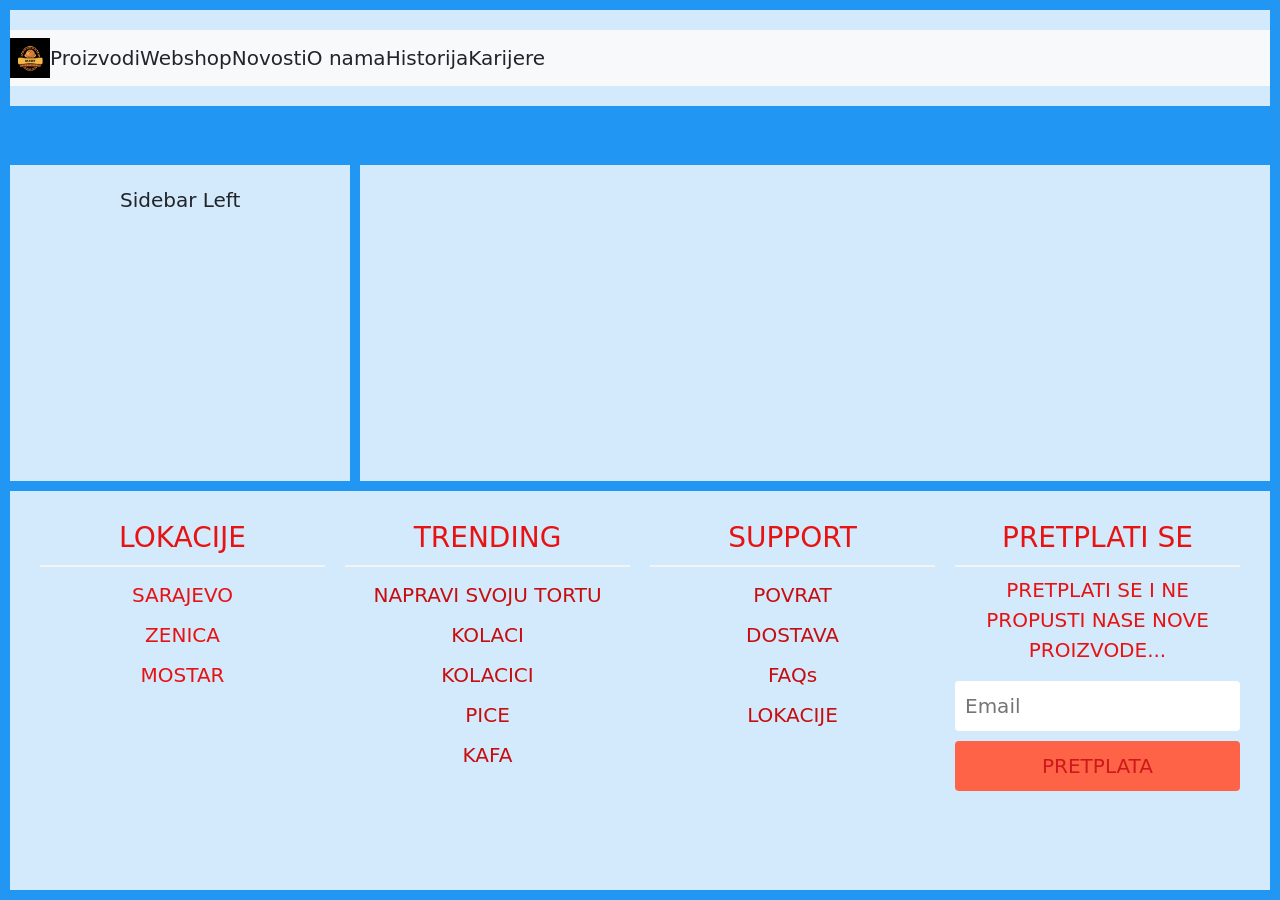
<file: history.html>
<html>   
   <head>
      <title>Upis studenta: </title>
      <link rel="stylesheet" type="text/css" href="grid.css">
      <link href="https://cdn.jsdelivr.net/npm/bootstrap@5.1.3/dist/css/bootstrap.min.css"
rel="stylesheet">
<script
src="https://cdn.jsdelivr.net/npm/bootstrap@5.1.3/dist/js/bootstrap.bundle.min.js"></script>
   </head>
   <body>

      <div class="sadrzaj">
      
      <div class="header"> <!--Linkovi-->
         <nav class="navbar navbar-expand-lg navbar-light bg-light">
            <a class="nav-link" href="index.html"><img width="40px" height="40px" src="bakery.png"/></a>
            <a class="nav-link" href="proizvodi.html">Proizvodi</a>
            <a class="nav-link" href="webshop.html">Webshop</a>
            <a class="nav-link" href="novosti.html">Novosti</a>
            <a class="nav-link" href="o nama.html">O nama</a>
            <a class="nav-link" href="history.html">Historija</a>
            <a class="nav-link" href="karijere.html">Karijere</a>
         </nav>
      </div>

      <div class="sidebar_left">Sidebar Left</div>
    
      <div class="content">
         

      </div>
      <div class="footer">
         <div class="footer-container">
            <div class="footer-column">
                <h3>LOKACIJE</h3>
                <ul>
                    <li>SARAJEVO</li>
                    <li>ZENICA</li>
                    <li>MOSTAR</li>
                </ul>
            </div>
            <div class="footer-column">
                <h3>TRENDING</h3>
                <ul>
                    <li><a href="#">NAPRAVI SVOJU TORTU</a></li>
                    <li><a href="#">KOLACI</a></li>
                    <li><a href="#">KOLACICI</a></li>
                    <li><a href="#">PICE</a></li>
                    <li><a href="#">KAFA</a></li>
                </ul>
            </div>
            <div class="footer-column">
                <h3>SUPPORT</h3>
                <ul>
                    <li><a href="#">POVRAT</a></li>
                    <li><a href="#">DOSTAVA</a></li>
                    <li><a href="#">FAQs</a></li>
                    <li><a href="#">LOKACIJE</a></li>
                </ul>
            </div>
            <div class="footer-column">
                <h3>PRETPLATI SE</h3>
                <form class="subscribe-form">
                    <p>PRETPLATI SE I NE PROPUSTI NASE NOVE PROIZVODE...</p>
                    <input type="email" placeholder="Email">
                    <button type="submit">PRETPLATA</button>
                </form>
            </div>
        </div>


      </div>

   </div>   
                  
   </body>
</html>
</file>
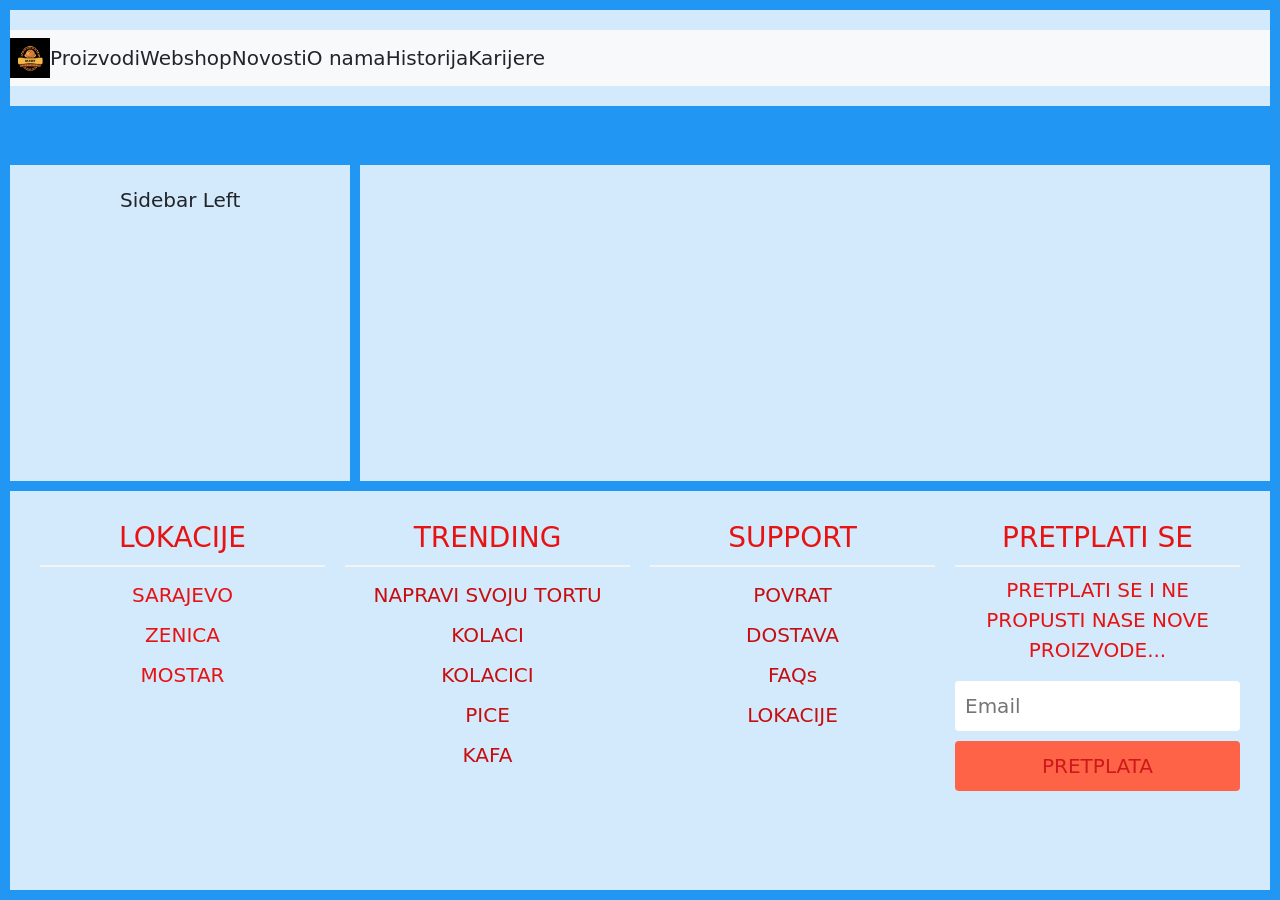
<file: karijere.html>
<html>   
   <head>
      <title>Upis studenta: </title>
      <link rel="stylesheet" type="text/css" href="grid.css">
      <link href="https://cdn.jsdelivr.net/npm/bootstrap@5.1.3/dist/css/bootstrap.min.css"
rel="stylesheet">
<script
src="https://cdn.jsdelivr.net/npm/bootstrap@5.1.3/dist/js/bootstrap.bundle.min.js"></script>
   </head>
   <body>

      <div class="sadrzaj">
      
      <div class="header"> <!--Linkovi-->
         <nav class="navbar navbar-expand-lg navbar-light bg-light">
            <a class="nav-link" href="index.html"><img width="40px" height="40px" src="bakery.png"/></a>
            <a class="nav-link" href="proizvodi.html">Proizvodi</a>
            <a class="nav-link" href="webshop.html">Webshop</a>
            <a class="nav-link" href="novosti.html">Novosti</a>
            <a class="nav-link" href="o nama.html">O nama</a>
            <a class="nav-link" href="history.html">Historija</a>
            <a class="nav-link" href="karijere.html">Karijere</a>
         </nav>
      </div>

      <div class="sidebar_left">Sidebar Left</div>
    
      <div class="content">
         
         



      </div>
      <div class="footer">
         <div class="footer-container">
            <div class="footer-column">
                <h3>LOKACIJE</h3>
                <ul>
                    <li>SARAJEVO</li>
                    <li>ZENICA</li>
                    <li>MOSTAR</li>
                </ul>
            </div>
            <div class="footer-column">
                <h3>TRENDING</h3>
                <ul>
                    <li><a href="#">NAPRAVI SVOJU TORTU</a></li>
                    <li><a href="#">KOLACI</a></li>
                    <li><a href="#">KOLACICI</a></li>
                    <li><a href="#">PICE</a></li>
                    <li><a href="#">KAFA</a></li>
                </ul>
            </div>
            <div class="footer-column">
                <h3>SUPPORT</h3>
                <ul>
                    <li><a href="#">POVRAT</a></li>
                    <li><a href="#">DOSTAVA</a></li>
                    <li><a href="#">FAQs</a></li>
                    <li><a href="#">LOKACIJE</a></li>
                </ul>
            </div>
            <div class="footer-column">
                <h3>PRETPLATI SE</h3>
                <form class="subscribe-form">
                    <p>PRETPLATI SE I NE PROPUSTI NASE NOVE PROIZVODE...</p>
                    <input type="email" placeholder="Email">
                    <button type="submit">PRETPLATA</button>
                </form>
            </div>
        </div>


      </div>

   </div>   
                  
   </body>
</html>
</file>
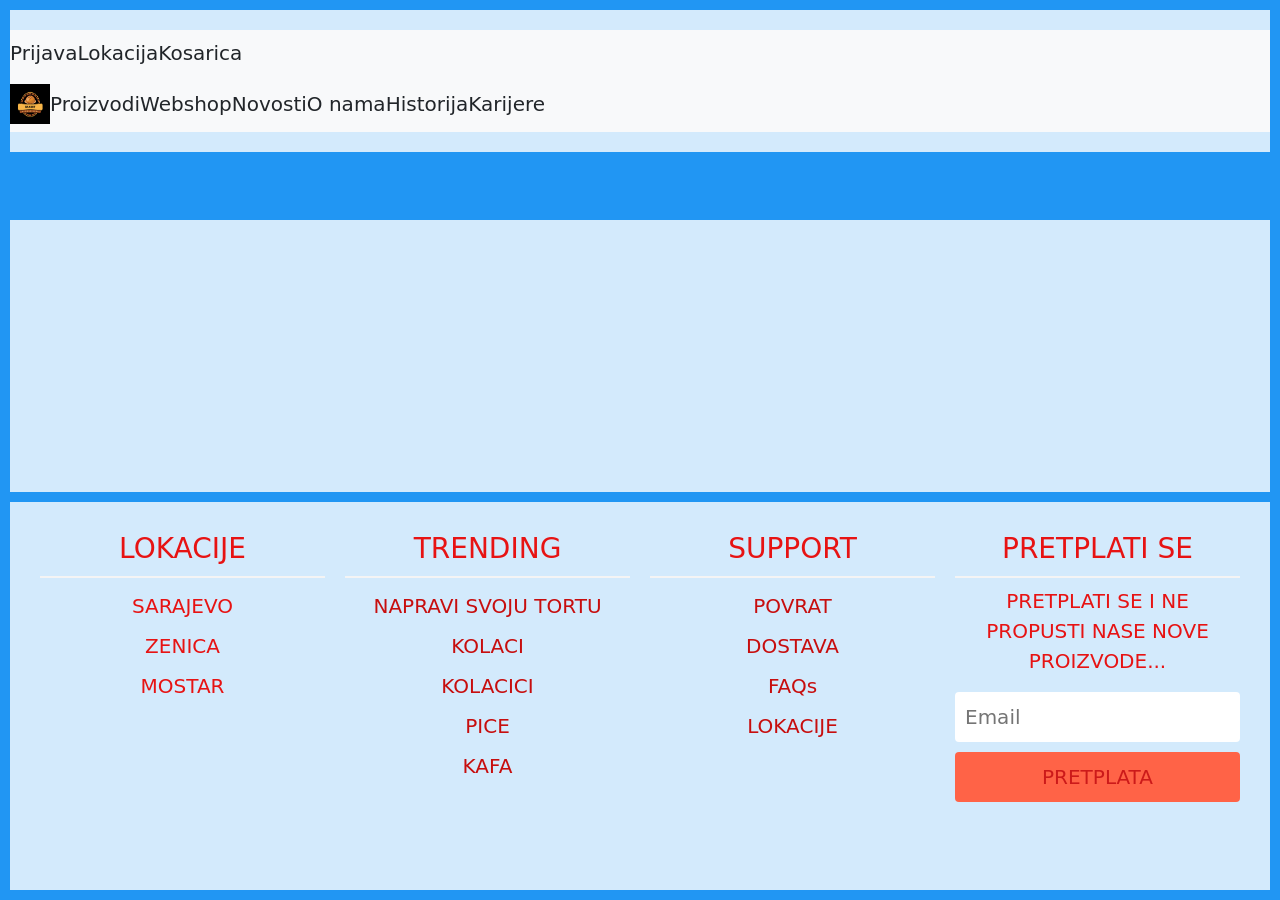
<file: lokacija.html>
<!DOCTYPE html>
<html>   
   <head>
      <title>Upis studenta: </title>
      <link rel="stylesheet" type="text/css" href="index.css">
      <link href="https://cdn.jsdelivr.net/npm/bootstrap@5.1.3/dist/css/bootstrap.min.css"
rel="stylesheet">
<meta name="viewport" content="width=device-width, initial-scale=1">
<script
src="https://cdn.jsdelivr.net/npm/bootstrap@5.1.3/dist/js/bootstrap.bundle.min.js"></script>
   </head>
   <body>

      <div class="sadrzaj">
      
      <div class="header">
        <nav class="navbar navbar-expand-lg navbar-light bg-light">
            <a class="nav-link" href="prijava.html">Prijava</a>
            <a class="nav-link" href="lokacija.html">Lokacija</a>
            <a class="nav-link" href="kosara.html">Kosarica</a>
         </nav>
         <nav class="navbar navbar-expand-lg navbar-light bg-light">
            <a class="nav-link" href="index.html"><img width="40px" height="40px" src="bakery.png"/></a>
            <a class="nav-link" href="proizvodi.html">Proizvodi</a>
            <a class="nav-link" href="webshop.html">Webshop</a>
            <a class="nav-link" href="novosti.html">Novosti</a>
            <a class="nav-link" href="o nama.html">O nama</a>
            <a class="nav-link" href="history.html">Historija</a>
            <a class="nav-link" href="karijere.html">Karijere</a>
         </nav>
      </div>
      
      <div class="content">
     
        

      </div>
      <div class="footer">
         <div class="footer-container">
            <div class="footer-column">
                <h3>LOKACIJE</h3>
                <ul>
                    <li>SARAJEVO</li>
                    <li>ZENICA</li>
                    <li>MOSTAR</li>
                </ul>
            </div>
            <div class="footer-column">
                <h3>TRENDING</h3>
                <ul>
                    <li><a href="#">NAPRAVI SVOJU TORTU</a></li>
                    <li><a href="#">KOLACI</a></li>
                    <li><a href="#">KOLACICI</a></li>
                    <li><a href="#">PICE</a></li>
                    <li><a href="#">KAFA</a></li>
                </ul>
            </div>
            <div class="footer-column">
                <h3>SUPPORT</h3>
                <ul>
                    <li><a href="#">POVRAT</a></li>
                    <li><a href="#">DOSTAVA</a></li>
                    <li><a href="#">FAQs</a></li>
                    <li><a href="#">LOKACIJE</a></li>
                </ul>
            </div>
            <div class="footer-column">
                <h3>PRETPLATI SE</h3>
                <form class="subscribe-form">
                    <p>PRETPLATI SE I NE PROPUSTI NASE NOVE PROIZVODE...</p>
                    <input type="email" placeholder="Email">
                    <button type="submit">PRETPLATA</button>
                </form>
            </div>
        </div>

      </div>
      
   </div>   
                  
   </body>
</html>
</file>
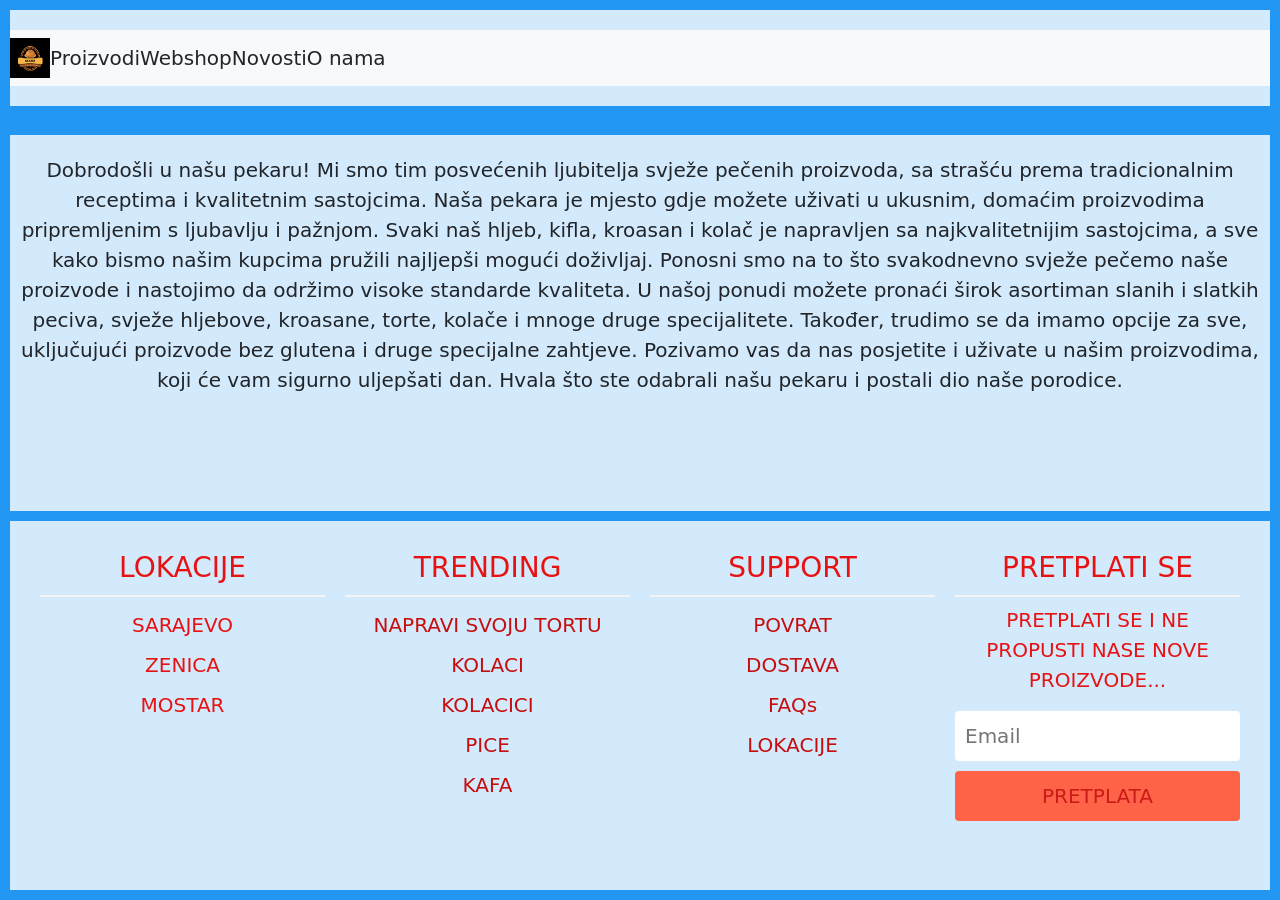
<file: o nama.html>
<html>   
   <head>
      <title>Upis studenta: </title>
      <link rel="stylesheet" type="text/css" href="grid-onama.css">
      <link href="https://cdn.jsdelivr.net/npm/bootstrap@5.1.3/dist/css/bootstrap.min.css"
rel="stylesheet">
<script
src="https://cdn.jsdelivr.net/npm/bootstrap@5.1.3/dist/js/bootstrap.bundle.min.js"></script>
   </head>
   <body>

      <div class="sadrzaj">
      
      <div class="header"> <!--Linkovi-->
         <nav class="navbar navbar-expand-lg navbar-light bg-light">
            <a class="nav-link" href="index.html"><img width="40px" height="40px" src="bakery.png"/></a>
            <a class="nav-link" href="proizvodi.html">Proizvodi</a>
            <a class="nav-link" href="webshop.html">Webshop</a>
            <a class="nav-link" href="novosti.html">Novosti</a>
            <a class="nav-link" href="o nama.html">O nama</a>            
         </nav>
      </div>

     
   
      <div class="content">
        Dobrodošli u našu pekaru! Mi smo tim posvećenih ljubitelja svježe pečenih proizvoda, sa strašću prema tradicionalnim receptima i kvalitetnim sastojcima. Naša pekara je mjesto gdje možete uživati u ukusnim, domaćim proizvodima pripremljenim s ljubavlju i pažnjom.

Svaki naš hljeb, kifla, kroasan i kolač je napravljen sa najkvalitetnijim sastojcima, a sve kako bismo našim kupcima pružili najljepši mogući doživljaj. Ponosni smo na to što svakodnevno svježe pečemo naše proizvode i nastojimo da održimo visoke standarde kvaliteta.

U našoj ponudi možete pronaći širok asortiman slanih i slatkih peciva, svježe hljebove, kroasane, torte, kolače i mnoge druge specijalitete. Također, trudimo se da imamo opcije za sve, uključujući proizvode bez glutena i druge specijalne zahtjeve.

Pozivamo vas da nas posjetite i uživate u našim proizvodima, koji će vam sigurno uljepšati dan. Hvala što ste odabrali našu pekaru i postali dio naše porodice.
         

      </div>
      <div class="footer">
         <div class="footer-container">
            <div class="footer-column">
                <h3>LOKACIJE</h3>
                <ul>
                    <li>SARAJEVO</li>
                    <li>ZENICA</li>
                    <li>MOSTAR</li>
                </ul>
            </div>
            <div class="footer-column">
                <h3>TRENDING</h3>
                <ul>
                    <li><a href="#">NAPRAVI SVOJU TORTU</a></li>
                    <li><a href="#">KOLACI</a></li>
                    <li><a href="#">KOLACICI</a></li>
                    <li><a href="#">PICE</a></li>
                    <li><a href="#">KAFA</a></li>
                </ul>
            </div>
            <div class="footer-column">
                <h3>SUPPORT</h3>
                <ul>
                    <li><a href="#">POVRAT</a></li>
                    <li><a href="#">DOSTAVA</a></li>
                    <li><a href="#">FAQs</a></li>
                    <li><a href="#">LOKACIJE</a></li>
                </ul>
            </div>
            <div class="footer-column">
                <h3>PRETPLATI SE</h3>
                <form class="subscribe-form">
                    <p>PRETPLATI SE I NE PROPUSTI NASE NOVE PROIZVODE...</p>
                    <input type="email" placeholder="Email">
                    <button type="submit">PRETPLATA</button>
                </form>
            </div>
        </div>


      </div>

   </div>   
                  
   </body>
</html>
</file>
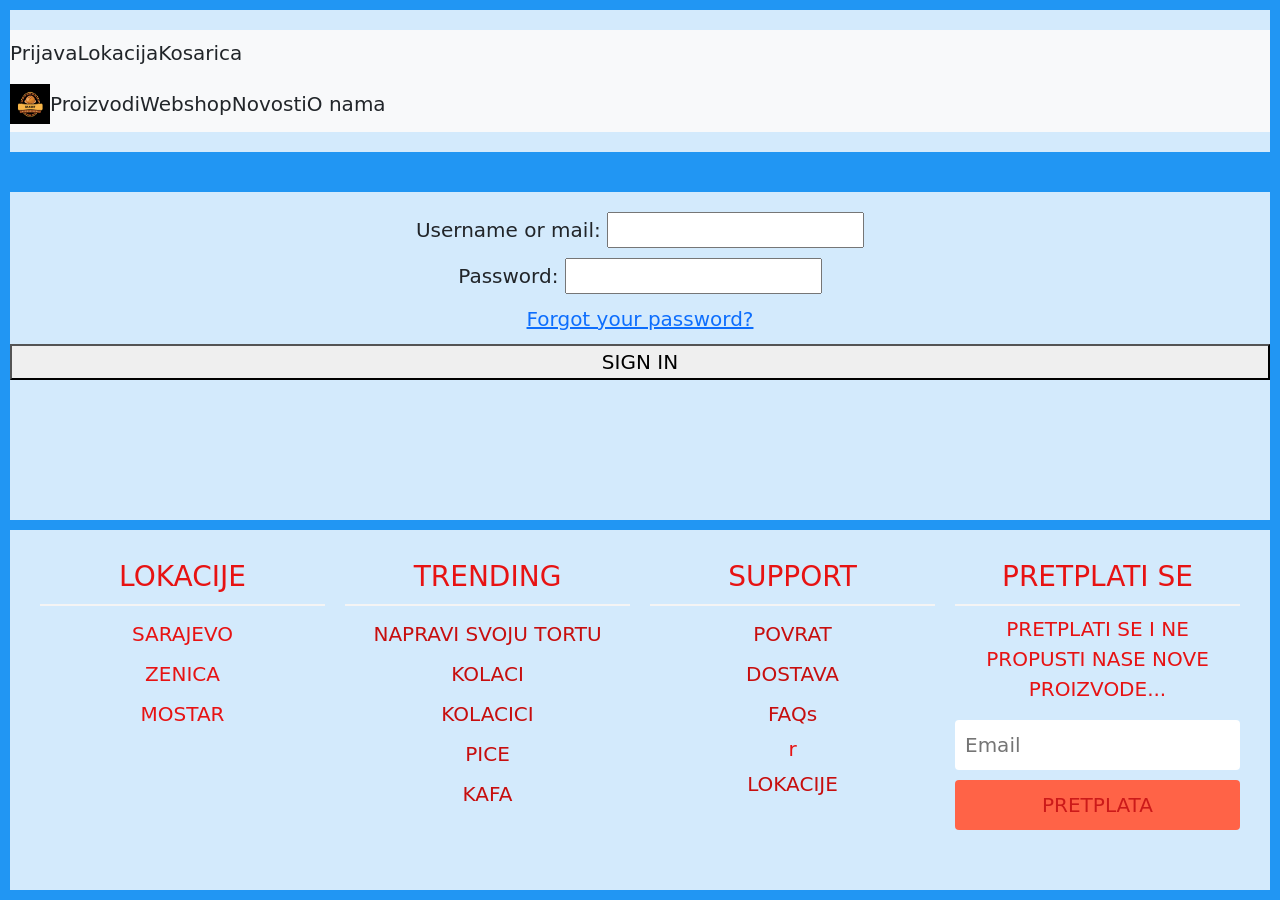
<file: prijava.html>
<!DOCTYPE html>
<html>   
   <head>
      <title>Upis studenta: </title>
      <link rel="stylesheet" type="text/css" href="index.css">
      <link href="https://cdn.jsdelivr.net/npm/bootstrap@5.1.3/dist/css/bootstrap.min.css"
rel="stylesheet">
<meta name="viewport" content="width=device-width, initial-scale=1">
<script
src="https://cdn.jsdelivr.net/npm/bootstrap@5.1.3/dist/js/bootstrap.bundle.min.js"></script>
   </head>
   <body>

<div class="sadrzaj">
      
      <div class="header">
        <nav class="navbar navbar-expand-lg navbar-light bg-light">
            <a class="nav-link" href="prijava.html">Prijava</a>
            <a class="nav-link" href="lokacija.html">Lokacija</a>
            <a class="nav-link" href="kosara.html">Kosarica</a>
         </nav>
         <nav class="navbar navbar-expand-lg navbar-light bg-light">
            <a class="nav-link" href="index.html"><img width="40px" height="40px" src="bakery.png"/></a>
            <a class="nav-link" href="proizvodi.html">Proizvodi</a>
            <a class="nav-link" href="webshop.html">Webshop</a>
            <a class="nav-link" href="novosti.html">Novosti</a>
            <a class="nav-link" href="o nama.html">O nama</a>
         </nav>
      </div>
      
      <div class="content">
     
        <div class="login-container">
            <label>Username or mail: <input type="text"></label>
            <label>Password: <input type="password"></label>
            <a href="#" class="forgot-password">Forgot your password?</a>
            <button class="signin-button">SIGN IN</button>
        </div>
            <!-- Dodajte više proizvoda prema potrebi -->
        </div>

      
      <div class="footer">
         <div class="footer-container">
            <div class="footer-column">
                <h3>LOKACIJE</h3>
                <ul>
                    <li>SARAJEVO</li>
                    <li>ZENICA</li>
                    <li>MOSTAR</li>
                </ul>
            </div>
            <div class="footer-column">
                <h3>TRENDING</h3>
                <ul>
                    <li><a href="#">NAPRAVI SVOJU TORTU</a></li>
                    <li><a href="#">KOLACI</a></li>
                    <li><a href="#">KOLACICI</a></li>
                    <li><a href="#">PICE</a></li>
                    <li><a href="#">KAFA</a></li>
                </ul>
            </div>
            <div class="footer-column">
                <h3>SUPPORT</h3>
                <ul>
                    <li><a href="#">POVRAT</a></li>
                    <li><a href="#">DOSTAVA</a></li>
                    <li><a href="#">FAQs</a></li>
                    r<li><a href="#">LOKACIJE</a></li>
                </ul>
            </div>
            <div class="footer-column">
                <h3>PRETPLATI SE</h3>
                <form class="subscribe-form">
                    <p>PRETPLATI SE I NE PROPUSTI NASE NOVE PROIZVODE...</p>
                    <input type="email" placeholder="Email">
                    <button type="submit">PRETPLATA</button>
                </fom>
            </div>
        </div>

      </div>
      
   </div>  
                  
   </body>
</html>
</file>
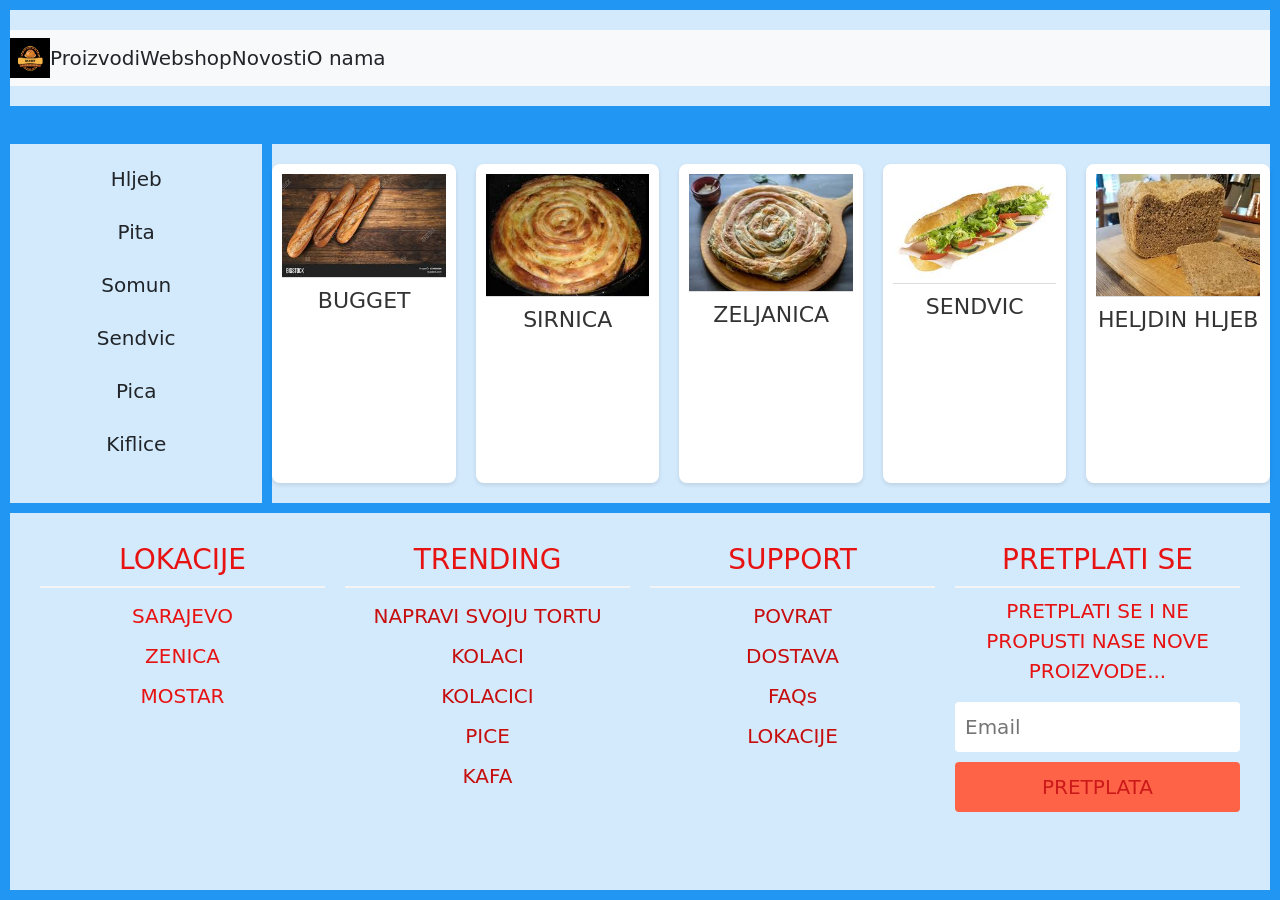
<file: proizvodi.html>
<html>
<head>
<title>Prikaz MySQL tabele</title>
<meta charset="utf-8">
<meta name="viewport" content="width=device-width, initial-scale=1">
<link href="https://cdn.jsdelivr.net/npm/bootstrap@5.1.3/dist/css/bootstrap.min.css"
rel="stylesheet">
<script
src="https://cdn.jsdelivr.net/npm/bootstrap@5.1.3/dist/js/bootstrap.bundle.min.js"></script>
<link rel="stylesheet" type="text/css" href="grid.css">
<head>
<style type="text/css">
table{
border: 1 px;
border-style: solid;
line-height: 25px;
width: 100%;
height: inherit;
background-color: rgb(255,200,100);
}
td, th, tr{
border: 1 px;
border-style: solid;
}
</style>
</head>
</head>
<body>
    <div class="sadrzaj">      
        <div class="header">
            <nav class="navbar navbar-expand-lg navbar-light bg-light">
                <a class="nav-link" href="index.html"><img width="40px" height="40px" src="bakery.png"/></a>
                <a class="nav-link" href="proizvodi.html">Proizvodi</a>
                <a class="nav-link" href="webshop.html">Webshop</a>
                <a class="nav-link" href="novosti.html">Novosti</a>
                <a class="nav-link" href="o nama.html">O nama</a>                
             </nav></div>
        <div class="sidebar_left">
<div>Hljeb</div>
<div>Pita</div>
<div>Somun</div>
<div>Sendvic</div>
<div>Pica</div>
<div>Kiflice</div>


        </div>
       

<div class="content">  
    <div class="product-grid">
        <div class="product-item">
            <img src="bugget.jpg" alt="BUGGET">
            <h3>BUGGET</h3>
        </div>
        <div class="product-item">
            <img src="download.jpg" alt="SIRNICA">
            <h3>SIRNICA</h3>
        </div>
        <div class="product-item">
            <img src="zeljanica.jpg" alt="ZELJANICA">
            <h3>ZELJANICA</h3>
        </div>
        <div class="product-item">
            <img src="sendvic.jpg" alt="SENDVIC">
            <h3>SENDVIC</h3>
        </div>
        <div class="product-item">
            <img src="heljdin hljeb.jpg" alt="HELJDIN HLJEB">
            <h3>HELJDIN HLJEB</h3>
        </div>
    </div>
    </div>

    <div class="footer">
        <div class="footer-container">
            <div class="footer-column">
                <h3>LOKACIJE</h3>
                <ul>
                    <li>SARAJEVO</li>
                    <li>ZENICA</li>
                    <li>MOSTAR</li>
                </ul>
            </div>
            <div class="footer-column">
                <h3>TRENDING</h3>
                <ul>
                    <li><a href="#">NAPRAVI SVOJU TORTU</a></li>
                    <li><a href="#">KOLACI</a></li>
                    <li><a href="#">KOLACICI</a></li>
                    <li><a href="#">PICE</a></li>
                    <li><a href="#">KAFA</a></li>
                </ul>
            </div>
            <div class="footer-column">
                <h3>SUPPORT</h3>
                <ul>
                    <li><a href="#">POVRAT</a></li>
                    <li><a href="#">DOSTAVA</a></li>
                    <li><a href="#">FAQs</a></li>
                    <li><a href="#">LOKACIJE</a></li>
                </ul>
            </div>
            <div class="footer-column">
                <h3>PRETPLATI SE</h3>
                <form class="subscribe-form">
                    <p>PRETPLATI SE I NE PROPUSTI NASE NOVE PROIZVODE...</p>
                    <input type="email" placeholder="Email">
                    <button type="submit">PRETPLATA</button>
                </form>
            </div>
        </div>
    
    
    </div>
</div>
   
</body>
</html>
</file>
<file: grid.css>
@media only screen and (min-width:577px)
{
.sadrzaj{
	display: grid;
	grid-template-areas: 'header header header header header' 
	'sidebar_left content content content content'
	'sidebar_left content content content content'
	'sidebar_left content content content content'
	'sidebar_left content content content content'
	'sidebar_left content content content content'
	'footer footer footer footer footer';
	grid-gap: 10px;
	background-color: #2196F3;
	padding: 10px;
	min-height: 100vh;
	height:fit-content;
	min-width: 100vw;
}

.sadrzaj > div{
	background-color: rgba(255,255,255,0.8);
	text-align: center;
	padding: 20px 0;
	font-size: 20px;
}

.header{
	grid-area:header;
	height: fit-content;
}

.sidebar_left{
	grid-area: siderbar_left;
	display: grid;
}

.sidebar_left{
	grid-area: sidebar_left;
}

.sidebar_right{
display: grid;
grid-area: sidebar_right;
}

.content{
	grid-area:content;
}

.product-grid {
	display: grid;
	grid-template-columns: repeat(auto-fill, minmax(150px, 1fr));
	gap: 20px;
}
.product-item {
	background-color: #fff;
	padding: 10px;
	border-radius: 8px;
	box-shadow: 0 2px 4px rgba(0, 0, 0, 0.1);
	text-align: center;
}
.product-item img {
	max-width: 100%;
	height: auto;
	border-bottom: 1px solid #ddd;
	margin-bottom: 10px;
}
.product-item h3 {
	margin: 0;
	font-size: 1.1em;
	color: #333;
}

.footer{
	grid-area:footer;
}

.footer{

background-color:#2196F3;
padding: 10px;
}

.footer {
    background-color: #333;
    color: #e71313;
    padding: 20px 0;
}

.footer-container {
    display: flex;
    justify-content: space-around;
    flex-wrap: wrap;
    padding: 0 20px;
}
.footer-column {
    flex: 1;
    min-width: 150px;
    margin: 10px;
}
.footer-column h3 {
    border-bottom: 2px solid #f4f4f4;
    padding-bottom: 10px;
}
.footer-column ul {
    list-style: none;
    padding: 0;
}
.footer-column ul li {
    padding: 5px 0;
}
.footer-column ul li a {
    color: #c70e0e;
    text-decoration: none;
}
.subscribe-form {
    display: flex;
    flex-direction: column;
}
.subscribe-form input[type="email"] {
    padding: 10px;
    margin-bottom: 10px;
    border: none;
    border-radius: 4px;
}
.subscribe-form button {
    padding: 10px;
    border: none;
    border-radius: 4px;
    background-color: #ff6347;
    color: #cc1a1a;
    cursor: pointer;
}


ul{
list-style-type: none;
}

p{
	align-self: center;
}

.content{
	
	display:grid;
}

.content p{
	align-content: center;
}

} /*Kraj min-width:576px*/

@media only screen and (max-width:576px){
.sadrzaj{
	display: grid;
	grid-template-areas: 'header header header header header' 
	'sidebar_right sidebar_right sidebar_right sidebar_right sidebar_right'
	'content content content content content'
	'content content content content content'
	'sidebar_left sidebar_left sidebar_left sidebar_left sidebar_left'
	'footer footer footer footer footer';
	grid-gap: 10px;
	background-color: #2196F3;
	padding: 10px;
	align-items: stretch;
	min-height: 100vh;
	min-width: 100vw;
	height: max-content;
}

.sadrzaj > div{
	background-color: rgba(255,255,255,0.8);
	text-align: center;
	padding: 20px 0;
	font-size: 10px;
}

.sadrzaj{
	font-size: 10px;
}

.header{
	grid-area:header;
	height: fit-content;
}

.sidebar_left{
	grid-area: siderbar_left;
}

.sidebar_right{

display: grid;
grid-area: sidebar_right;
align-self: center;
}

.content{
	grid-area:content;
}

.footer{
	grid-area:footer;
}

.footer{

display:grid;
background-color:#2196F3;
padding: 10px;

}

.footer a{
	border-color: blue;
	border-style: solid;
	background-color: green;
	width: 10%;
	padding: 1px;
	border-radius: 10px;
	color: white;
}

.footer > div{
	background-color: blue;
}

ul{
list-style-type: none;
}


} /*Kraj za max-width:576px*/
</file>
<file: index.css>
@media only screen and (min-width:577px)
{
.sadrzaj{
	display: grid;
	grid-template-areas:'header header header header header' 
	'content content content content content'
	'content content content content content'
	'content content content content content'
	'content content content content content'
	'footer footer footer footer footer';
	grid-gap: 10px;
	background-color: #2196F3;
	padding: 10px;
	min-height: 100vh;
	height:fit-content;
	min-width: 100vw;
}

.sadrzaj > div{
	background-color: rgba(255,255,255,0.8);
	text-align: center;
	padding: 20px 0;
	font-size: 20px;
}

.header{
	grid-area:header;
	height: fit-content;
}

.sidebar_left{
	grid-area: siderbar_left;
	display: grid;
}

.sidebar_left{
	grid-area: sidebar_left;
}

.sidebar_right{
display: grid;
grid-area: sidebar_right;
}

.content{
	grid-area:content;
}

.product-grid{
	display:flex;
    width:100%;
}

.product-item {
	background-color: #fff;
	padding: 10px;
	border-radius: 8px;
	box-shadow: 0 2px 4px rgba(0, 0, 0, 0.1);
	text-align: center;
}
.product-item img {
	max-width: 100%;
	height:40%;
	border-bottom: 1px solid #ddd;
	margin-bottom: 10px;
}
.product-item h3 {
	margin: 0;
	font-size: 1.1em;
	color: #333;
}

.login-container {
    display: flex;
    flex-direction: column;
    gap: 10px;
}



.footer{
	grid-area:footer;
}


.footer {
    background-color: #333;
    color: #e71313;
    padding: 20px 0;
}

.footer-container {
    display: flex;
    justify-content: space-around;
    flex-wrap: wrap;
    padding: 0 20px;
}
.footer-column {
    flex: 1;
    min-width: 150px;
    margin: 10px;
}
.footer-column h3 {
    border-bottom: 2px solid #f4f4f4;
    padding-bottom: 10px;
}
.footer-column ul {
    list-style: none;
    padding: 0;
}
.footer-column ul li {
    padding: 5px 0;
}
.footer-column ul li a {
    color: #c70e0e;
    text-decoration: none;
}
.subscribe-form {
    display: flex;
    flex-direction: column;
}
.subscribe-form input[type="email"] {
    padding: 10px;
    margin-bottom: 10px;
    border: none;
    border-radius: 4px;
}
.subscribe-form button {
    padding: 10px;
    border: none;
    border-radius: 4px;
    background-color: #ff6347;
    color: #cc1a1a;
    cursor: pointer;
}

ul{
list-style-type: none;
}

p{
	align-self: center;
}

.content{
	
	display:grid;
}

.content p{
	align-content: center;
}

.map-container {
    width: 100%;
    max-width: 800px;
    margin: 0 auto;
}
iframe {
    width: 100%;
    height: 400px;
    border-radius: 10px;
}

} /*Kraj min-width:576px*/

@media only screen and (max-width:576px){
.sadrzaj{
	display: grid;
	grid-template-areas: 'header header header header header' 
	'content content content content content'
	'content content content content content'
	'content content content content content'
	'content content content content content'
	'footer footer footer footer footer';
	grid-gap: 10px;
	background-color: #2196F3;
	padding: 10px;
	align-items: stretch;
	min-height: 100vh;
	min-width: 100vw;
	height: max-content;
}

.sadrzaj > div{
	background-color: rgba(255,255,255,0.8);
	text-align: center;
	padding: 20px 0;
	font-size: 20px;
}

.header{
	grid-area:header;
	height: fit-content;
}

.sidebar_left{
	grid-area: siderbar_left;
}

.sidebar_right{

display: grid;
grid-area: sidebar_right;
align-self: center;
}

.content{
	grid-area:content;
    width: 100%;
}

.footer{
	grid-area:footer;
}

.footer {
    background-color: #333;
    color: #fff;
    padding: 20px 0;
}
.footer-container {
    display: flex;
    justify-content: space-around;
    flex-wrap: wrap;
    padding: 0 20px;
}
.footer-column {
    flex: 1;
    min-width: 150px;
    margin: 10px;
}
.footer-column h3 {
    border-bottom: 2px solid #f4f4f4;
    padding-bottom: 10px;
}
.footer-column ul {
    list-style: none;
    padding: 0;
}
.footer-column ul li {
    padding: 5px 0;
}
.footer-column ul li a {
    color: #fff;
    text-decoration: none;
}
.subscribe-form {
    display: flex;
    flex-direction: column;
}
.subscribe-form input[type="email"] {
    padding: 10px;
    margin-bottom: 10px;
    border: none;
    border-radius: 4px;
}
.subscribe-form button {
    padding: 10px;
    border: none;
    border-radius: 4px;
    background-color: #ff6347;
    color: #fff;
    cursor: pointer;
}


ul{
list-style-type: none;
}


} /*Kraj za max-width:576px*/
</file>
<file: grid-onama.css>
@media only screen and (min-width:577px)
{
.sadrzaj{
	display: grid;
	grid-template-areas: 'header header header header header' 
	'content content content content content'
	'content content content content content'
	'content content content content content'
	'content content content content content'
	'content content content content content'
	'footer footer footer footer footer';
	grid-gap: 10px;
	background-color: #2196F3;
	padding: 10px;
	min-height: 100vh;
	height:fit-content;
	min-width: 100vw;
}

.sadrzaj > div{
	background-color: rgba(255,255,255,0.8);
	text-align: center;
	padding: 20px 0;
	font-size: 20px;
}

.header{
	grid-area:header;
	height: fit-content;
}

.sidebar_left{
	grid-area: siderbar_left;
	display: grid;
}

.sidebar_left{
	grid-area: sidebar_left;
}

.sidebar_right{
display: grid;
grid-area: sidebar_right;
}

.content{
	grid-area:content;
}

.product-grid {
	display: grid;
	grid-template-columns: repeat(auto-fill, minmax(150px, 1fr));
	gap: 20px;
}
.product-item {
	background-color: #fff;
	padding: 10px;
	border-radius: 8px;
	box-shadow: 0 2px 4px rgba(0, 0, 0, 0.1);
	text-align: center;
}
.product-item img {
	max-width: 100%;
	height: auto;
	border-bottom: 1px solid #ddd;
	margin-bottom: 10px;
}
.product-item h3 {
	margin: 0;
	font-size: 1.1em;
	color: #333;
}

.footer{
	grid-area:footer;
}

.footer{

background-color:#2196F3;
padding: 10px;
}

.footer {
    background-color: #333;
    color: #e71313;
    padding: 20px 0;
}

.footer-container {
    display: flex;
    justify-content: space-around;
    padding: 0 20px;
}
.footer-column {
    flex: 1;
    min-width: 150px;
    margin: 10px;
}
.footer-column h3 {
    border-bottom: 2px solid #f4f4f4;
    padding-bottom: 10px;
}
.footer-column ul {
    list-style: none;
    padding: 0;
}
.footer-column ul li {
    padding: 5px 0;
}
.footer-column ul li a {
    color: #c70e0e;
    text-decoration: none;
}
.subscribe-form {
    display: flex;
    flex-direction: column;
}
.subscribe-form input[type="email"] {
    padding: 10px;
    margin-bottom: 10px;
    border: none;
    border-radius: 4px;
}
.subscribe-form button {
    padding: 10px;
    border: none;
    border-radius: 4px;
    background-color: #ff6347;
    color: #cc1a1a;
    cursor: pointer;
}


ul{
list-style-type: none;
}

p{
	align-self: center;
}

.content{
	
	display:grid;
}

.content p{
	align-content: center;
}

} /*Kraj min-width:576px*/

@media only screen and (max-width:576px){
.sadrzaj{
	display: grid;
	grid-template-areas: 'header header header header header' 
	'sidebar_right sidebar_right sidebar_right sidebar_right sidebar_right'
	'content content content content content'
	'content content content content content'
	'sidebar_left sidebar_left sidebar_left sidebar_left sidebar_left'
	'footer footer footer footer footer';
	grid-gap: 10px;
	background-color: #2196F3;
	padding: 10px;
	align-items: stretch;
	min-height: 100vh;
	min-width: 100vw;
	height: max-content;
}

.sadrzaj > div{
	background-color: rgba(255,255,255,0.8);
	text-align: center;
	padding: 20px 0;
	font-size: 10px;
}

.sadrzaj{
	font-size: 10px;
}

.header{
	grid-area:header;
	height: fit-content;
}

.sidebar_left{
	grid-area: siderbar_left;
}

.sidebar_right{

display: grid;
grid-area: sidebar_right;
align-self: center;
}

.content{
	grid-area:content;
}

.footer{
	grid-area:footer;
}

.footer{

display:grid;
background-color:#2196F3;
padding: 10px;

}

.footer a{
	border-color: blue;
	border-style: solid;
	background-color: green;
	width: 10%;
	padding: 1px;
	border-radius: 10px;
	color: white;
}

.footer > div{
	background-color: blue;
}

ul{
list-style-type: none;
}


} /*Kraj za max-width:576px*/
</file>
